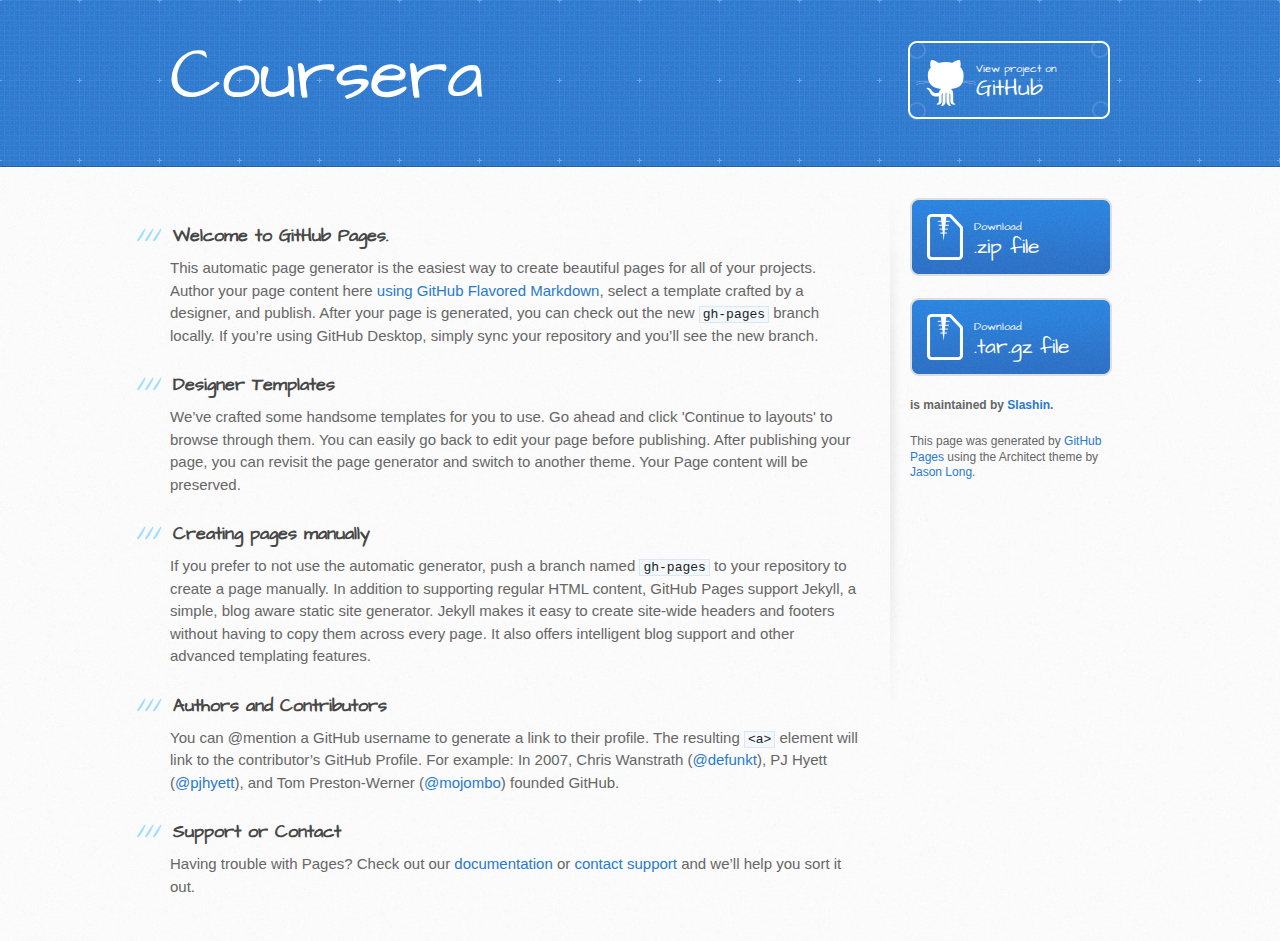
<file: index.html>
<!DOCTYPE html>
<html>
  <head>
    <meta charset='utf-8'>
    <meta http-equiv="X-UA-Compatible" content="chrome=1">
    <meta name="viewport" content="width=device-width, initial-scale=1, maximum-scale=1">
    <link href='https://fonts.googleapis.com/css?family=Architects+Daughter' rel='stylesheet' type='text/css'>
    <link rel="stylesheet" type="text/css" href="stylesheets/stylesheet.css" media="screen">
    <link rel="stylesheet" type="text/css" href="stylesheets/github-light.css" media="screen">
    <link rel="stylesheet" type="text/css" href="stylesheets/print.css" media="print">

    <!--[if lt IE 9]>
    <script src="//html5shiv.googlecode.com/svn/trunk/html5.js"></script>
    <![endif]-->

    <title>Coursera by Slashin</title>
  </head>

  <body>
    <header>
      <div class="inner">
        <h1>Coursera</h1>
        <h2></h2>
        <a href="https://github.com/Slashin/Coursera" class="button"><small>View project on</small> GitHub</a>
      </div>
    </header>

    <div id="content-wrapper">
      <div class="inner clearfix">
        <section id="main-content">
          <h3>
<a id="welcome-to-github-pages" class="anchor" href="#welcome-to-github-pages" aria-hidden="true"><span aria-hidden="true" class="octicon octicon-link"></span></a>Welcome to GitHub Pages.</h3>

<p>This automatic page generator is the easiest way to create beautiful pages for all of your projects. Author your page content here <a href="https://guides.github.com/features/mastering-markdown/">using GitHub Flavored Markdown</a>, select a template crafted by a designer, and publish. After your page is generated, you can check out the new <code>gh-pages</code> branch locally. If you’re using GitHub Desktop, simply sync your repository and you’ll see the new branch.</p>

<h3>
<a id="designer-templates" class="anchor" href="#designer-templates" aria-hidden="true"><span aria-hidden="true" class="octicon octicon-link"></span></a>Designer Templates</h3>

<p>We’ve crafted some handsome templates for you to use. Go ahead and click 'Continue to layouts' to browse through them. You can easily go back to edit your page before publishing. After publishing your page, you can revisit the page generator and switch to another theme. Your Page content will be preserved.</p>

<h3>
<a id="creating-pages-manually" class="anchor" href="#creating-pages-manually" aria-hidden="true"><span aria-hidden="true" class="octicon octicon-link"></span></a>Creating pages manually</h3>

<p>If you prefer to not use the automatic generator, push a branch named <code>gh-pages</code> to your repository to create a page manually. In addition to supporting regular HTML content, GitHub Pages support Jekyll, a simple, blog aware static site generator. Jekyll makes it easy to create site-wide headers and footers without having to copy them across every page. It also offers intelligent blog support and other advanced templating features.</p>

<h3>
<a id="authors-and-contributors" class="anchor" href="#authors-and-contributors" aria-hidden="true"><span aria-hidden="true" class="octicon octicon-link"></span></a>Authors and Contributors</h3>

<p>You can @mention a GitHub username to generate a link to their profile. The resulting <code>&lt;a&gt;</code> element will link to the contributor’s GitHub Profile. For example: In 2007, Chris Wanstrath (<a href="https://github.com/defunkt" class="user-mention">@defunkt</a>), PJ Hyett (<a href="https://github.com/pjhyett" class="user-mention">@pjhyett</a>), and Tom Preston-Werner (<a href="https://github.com/mojombo" class="user-mention">@mojombo</a>) founded GitHub.</p>

<h3>
<a id="support-or-contact" class="anchor" href="#support-or-contact" aria-hidden="true"><span aria-hidden="true" class="octicon octicon-link"></span></a>Support or Contact</h3>

<p>Having trouble with Pages? Check out our <a href="https://help.github.com/pages">documentation</a> or <a href="https://github.com/contact">contact support</a> and we’ll help you sort it out.</p>
        </section>

        <aside id="sidebar">
          <a href="https://github.com/Slashin/Coursera/zipball/master" class="button">
            <small>Download</small>
            .zip file
          </a>
          <a href="https://github.com/Slashin/Coursera/tarball/master" class="button">
            <small>Download</small>
            .tar.gz file
          </a>

          <p class="repo-owner"><a href="https://github.com/Slashin/Coursera"></a> is maintained by <a href="https://github.com/Slashin">Slashin</a>.</p>

          <p>This page was generated by <a href="https://pages.github.com">GitHub Pages</a> using the Architect theme by <a href="https://twitter.com/jasonlong">Jason Long</a>.</p>
        </aside>
      </div>
    </div>

  
  </body>
</html>
</file>
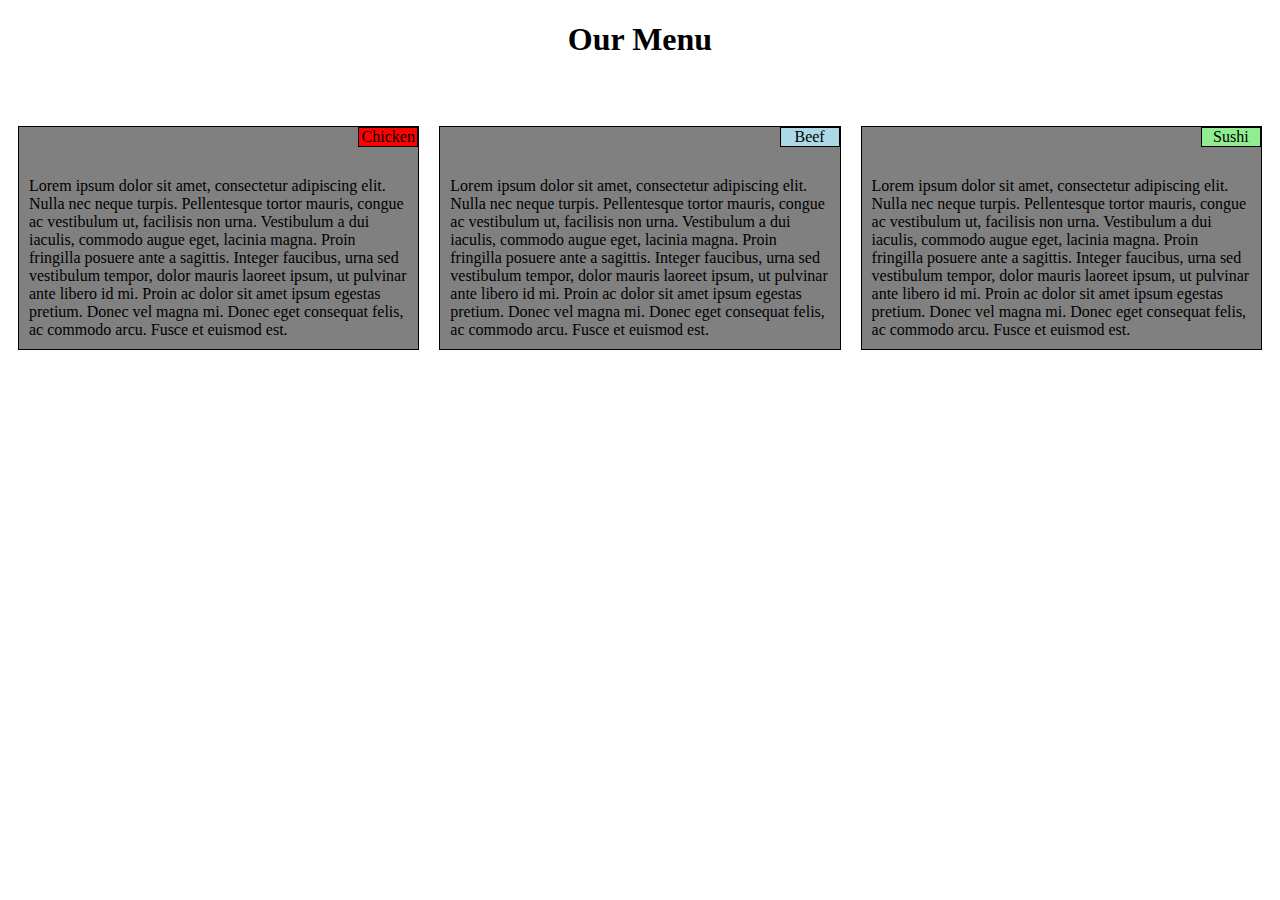
<file: module2/index.html>
<!DOCTYPE html>
<html>
<head>
	<title> Resteraunt Website </title>
	<meta charset="utf-8">
	<link rel="stylesheet" href="style.css">
</head>
<body>

<h1> Our Menu </h1>
<br><br>

<div id="outerbox1">
	
	<div id="box1">
	
	<section id="title1"> Chicken </section>
	
	Lorem ipsum dolor sit amet, consectetur adipiscing elit. Nulla nec neque turpis. Pellentesque tortor mauris, congue ac vestibulum ut, facilisis non urna. Vestibulum a dui iaculis, commodo augue eget, lacinia magna. Proin fringilla posuere ante a sagittis. Integer faucibus, urna sed vestibulum tempor, dolor mauris laoreet ipsum, ut pulvinar ante libero id mi. Proin ac dolor sit amet ipsum egestas pretium. Donec vel magna mi. Donec eget consequat felis, ac commodo arcu. Fusce et euismod est.

	</div>

</div>


<div id="outerbox2">
 
<div id="box2">
	
	<section id="title2"> Beef </section>
	
	Lorem ipsum dolor sit amet, consectetur adipiscing elit. Nulla nec neque turpis. Pellentesque tortor mauris, congue ac vestibulum ut, facilisis non urna. Vestibulum a dui iaculis, commodo augue eget, lacinia magna. Proin fringilla posuere ante a sagittis. Integer faucibus, urna sed vestibulum tempor, dolor mauris laoreet ipsum, ut pulvinar ante libero id mi. Proin ac dolor sit amet ipsum egestas pretium. Donec vel magna mi. Donec eget consequat felis, ac commodo arcu. Fusce et euismod est.

	</div>

</div>

<div id="outerbox3">

	<div id="box3">
	
	<section id="title3"> Sushi </section>

	Lorem ipsum dolor sit amet, consectetur adipiscing elit. Nulla nec neque turpis. Pellentesque tortor mauris, congue ac vestibulum ut, facilisis non urna. Vestibulum a dui iaculis, commodo augue eget, lacinia magna. Proin fringilla posuere ante a sagittis. Integer faucibus, urna sed vestibulum tempor, dolor mauris laoreet ipsum, ut pulvinar ante libero id mi. Proin ac dolor sit amet ipsum egestas pretium. Donec vel magna mi. Donec eget consequat felis, ac commodo arcu. Fusce et euismod est.

	</div>

</div>

</body>

</html>
</file>
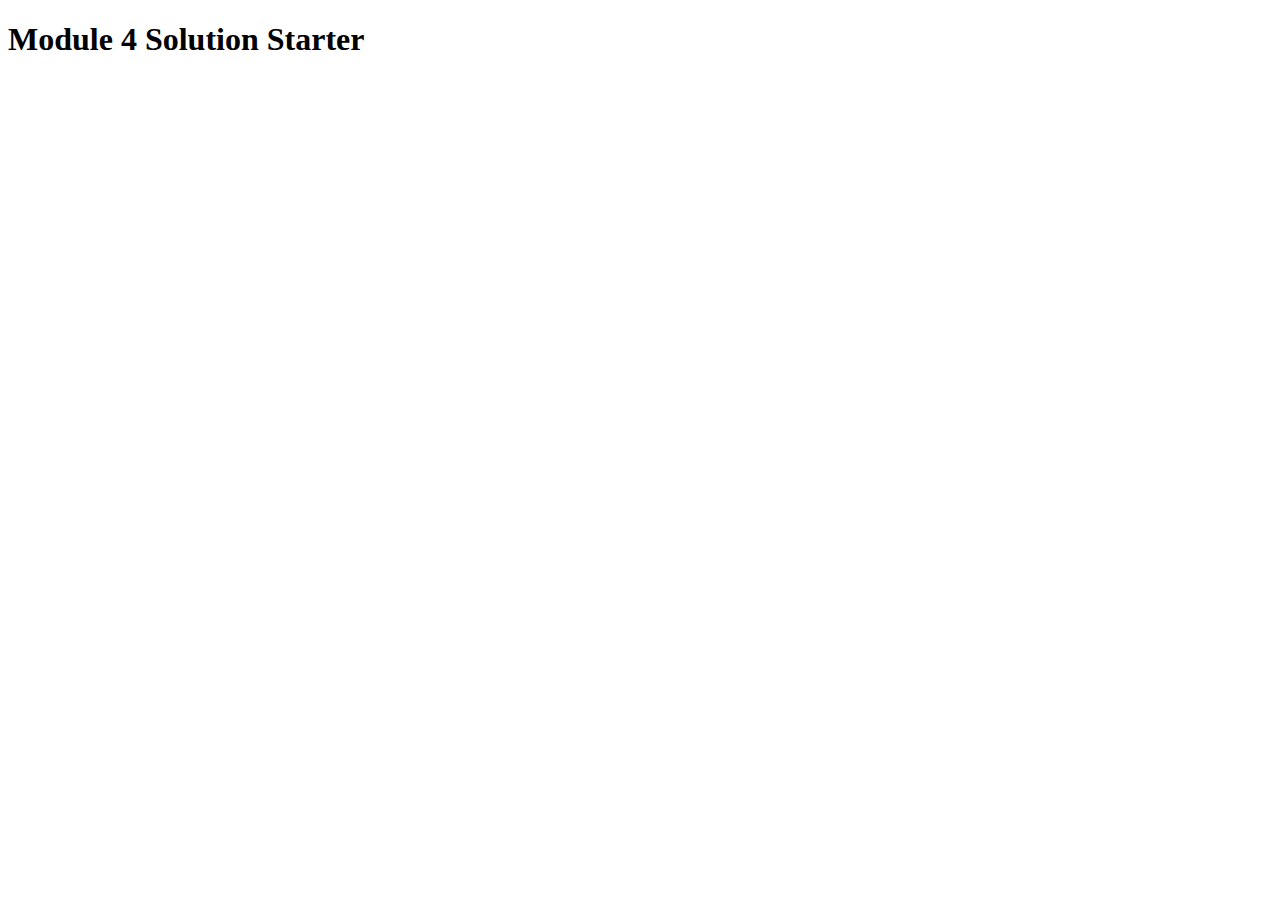
<file: module4/index.html>
<!DOCTYPE html>
<html>
<head>
  <meta charset="utf-8">
  <title>Module 4 Solution Starter</title>
  <script src="SpeakHello.js"></script>
  <script src="SpeakGoodBye.js"></script>
  <script src="script.js"></script>
</head>
<body>
  <h1>Module 4 Solution Starter</h1>
</body>
</html>
</file>
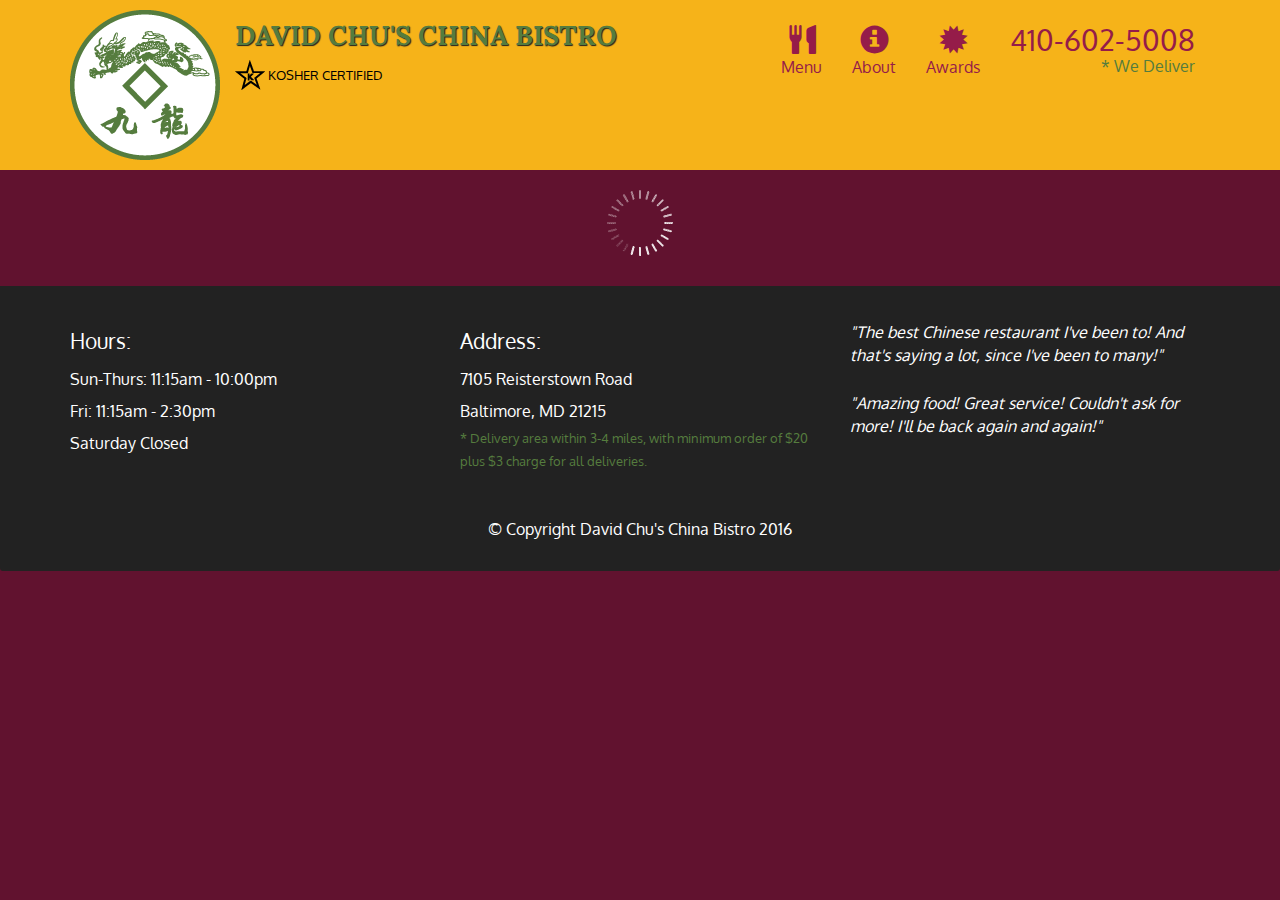
<file: module5/index.html>
<!doctype html>
<html lang="en">
  <head>
    <meta charset="utf-8">
    <meta http-equiv="X-UA-Compatible" content="IE=edge">
    <meta name="viewport" content="width=device-width, initial-scale=1">
    <title>David Chu's China Bistro</title>
    <link rel="stylesheet" href="css/bootstrap.min.css">
    <link rel="stylesheet" href="css/styles.css">
    <link href='https://fonts.googleapis.com/css?family=Oxygen:400,300,700' rel='stylesheet' type='text/css'>
    <link href='https://fonts.googleapis.com/css?family=Lora' rel='stylesheet' type='text/css'>
  </head>
<body>
  <header>
    <nav id="header-nav" class="navbar navbar-default">
      <div class="container">
        <div class="navbar-header">
          <a href="index.html" class="pull-left visible-md visible-lg">
            <div id="logo-img" alt="Logo image"></div>
          </a>

          <div class="navbar-brand">
            <a href="index.html"><h1>David Chu's China Bistro</h1></a>
            <p>
              <img src="images/star-k-logo.png" alt="Kosher certification">
              <span>Kosher Certified</span>
            </p>
          </div>

          <button id="navbarToggle" type="button" class="navbar-toggle collapsed" data-toggle="collapse" data-target="#collapsable-nav" aria-expanded="false">
            <span class="sr-only">Toggle navigation</span>
            <span class="icon-bar"></span>
            <span class="icon-bar"></span>
            <span class="icon-bar"></span>
          </button>
        </div>
        
        <div id="collapsable-nav" class="collapse navbar-collapse">
           <ul id="nav-list" class="nav navbar-nav navbar-right">
            <li id="navHomeButton" class="visible-xs active">
              <a href="index.html">
                <span class="glyphicon glyphicon-home"></span> Home</a>
            </li>
            <li id="navMenuButton">
              <a href="#" onclick="$dc.loadMenuCategories();">
                <span class="glyphicon glyphicon-cutlery"></span><br class="hidden-xs"> Menu</a>
            </li>
            <li>
              <a href="#">
                <span class="glyphicon glyphicon-info-sign"></span><br class="hidden-xs"> About</a>
            </li>
            <li>
              <a href="#">
                <span class="glyphicon glyphicon-certificate"></span><br class="hidden-xs"> Awards</a>
            </li>
            <li id="phone" class="hidden-xs">
              <a href="tel:410-602-5008">
                <span>410-602-5008</span></a><div>* We Deliver</div>
            </li>
          </ul><!-- #nav-list -->
        </div><!-- .collapse .navbar-collapse -->
      </div><!-- .container -->
    </nav><!-- #header-nav -->
  </header>

  <div id="call-btn" class="visible-xs">
    <a class="btn" href="tel:410-602-5008">
    <span class="glyphicon glyphicon-earphone"></span>
    410-602-5008
    </a>
  </div>
  <div id="xs-deliver" class="text-center visible-xs">* We Deliver</div>

  <div id="main-content" class="container"></div>

  <footer class="panel-footer">
    <div class="container">
      <div class="row">
        <section id="hours" class="col-sm-4">
          <span>Hours:</span><br>
          Sun-Thurs: 11:15am - 10:00pm<br>
          Fri: 11:15am - 2:30pm<br>
          Saturday Closed
          <hr class="visible-xs">
        </section>
        <section id="address" class="col-sm-4">
          <span>Address:</span><br>
          7105 Reisterstown Road<br>
          Baltimore, MD 21215
          <p>* Delivery area within 3-4 miles, with minimum order of $20 plus $3 charge for all deliveries.</p>
          <hr class="visible-xs">
        </section>
        <section id="testimonials" class="col-sm-4">
          <p>"The best Chinese restaurant I've been to! And that's saying a lot, since I've been to many!"</p>
          <p>"Amazing food! Great service! Couldn't ask for more! I'll be back again and again!"</p>
        </section>
      </div>
      <div class="text-center">&copy; Copyright David Chu's China Bistro 2016</div>
    </div>
  </footer>

  <!-- jQuery (Bootstrap JS plugins depend on it) -->
  <script src="js/jquery-2.1.4.min.js"></script>
  <script src="js/bootstrap.min.js"></script>
  <script src="js/ajax-utils.js"></script>
  <script src="js/script.js"></script>
</body>
</html>
</file>
<file: stylesheets/github-light.css>
/*
The MIT License (MIT)

Copyright (c) 2016 GitHub, Inc.

Permission is hereby granted, free of charge, to any person obtaining a copy
of this software and associated documentation files (the "Software"), to deal
in the Software without restriction, including without limitation the rights
to use, copy, modify, merge, publish, distribute, sublicense, and/or sell
copies of the Software, and to permit persons to whom the Software is
furnished to do so, subject to the following conditions:

The above copyright notice and this permission notice shall be included in all
copies or substantial portions of the Software.

THE SOFTWARE IS PROVIDED "AS IS", WITHOUT WARRANTY OF ANY KIND, EXPRESS OR
IMPLIED, INCLUDING BUT NOT LIMITED TO THE WARRANTIES OF MERCHANTABILITY,
FITNESS FOR A PARTICULAR PURPOSE AND NONINFRINGEMENT. IN NO EVENT SHALL THE
AUTHORS OR COPYRIGHT HOLDERS BE LIABLE FOR ANY CLAIM, DAMAGES OR OTHER
LIABILITY, WHETHER IN AN ACTION OF CONTRACT, TORT OR OTHERWISE, ARISING FROM,
OUT OF OR IN CONNECTION WITH THE SOFTWARE OR THE USE OR OTHER DEALINGS IN THE
SOFTWARE.

*/

.pl-c /* comment */ {
  color: #969896;
}

.pl-c1 /* constant, variable.other.constant, support, meta.property-name, support.constant, support.variable, meta.module-reference, markup.raw, meta.diff.header */,
.pl-s .pl-v /* string variable */ {
  color: #0086b3;
}

.pl-e /* entity */,
.pl-en /* entity.name */ {
  color: #795da3;
}

.pl-smi /* variable.parameter.function, storage.modifier.package, storage.modifier.import, storage.type.java, variable.other */,
.pl-s .pl-s1 /* string source */ {
  color: #333;
}

.pl-ent /* entity.name.tag */ {
  color: #63a35c;
}

.pl-k /* keyword, storage, storage.type */ {
  color: #a71d5d;
}

.pl-s /* string */,
.pl-pds /* punctuation.definition.string, string.regexp.character-class */,
.pl-s .pl-pse .pl-s1 /* string punctuation.section.embedded source */,
.pl-sr /* string.regexp */,
.pl-sr .pl-cce /* string.regexp constant.character.escape */,
.pl-sr .pl-sre /* string.regexp source.ruby.embedded */,
.pl-sr .pl-sra /* string.regexp string.regexp.arbitrary-repitition */ {
  color: #183691;
}

.pl-v /* variable */ {
  color: #ed6a43;
}

.pl-id /* invalid.deprecated */ {
  color: #b52a1d;
}

.pl-ii /* invalid.illegal */ {
  color: #f8f8f8;
  background-color: #b52a1d;
}

.pl-sr .pl-cce /* string.regexp constant.character.escape */ {
  font-weight: bold;
  color: #63a35c;
}

.pl-ml /* markup.list */ {
  color: #693a17;
}

.pl-mh /* markup.heading */,
.pl-mh .pl-en /* markup.heading entity.name */,
.pl-ms /* meta.separator */ {
  font-weight: bold;
  color: #1d3e81;
}

.pl-mq /* markup.quote */ {
  color: #008080;
}

.pl-mi /* markup.italic */ {
  font-style: italic;
  color: #333;
}

.pl-mb /* markup.bold */ {
  font-weight: bold;
  color: #333;
}

.pl-md /* markup.deleted, meta.diff.header.from-file */ {
  color: #bd2c00;
  background-color: #ffecec;
}

.pl-mi1 /* markup.inserted, meta.diff.header.to-file */ {
  color: #55a532;
  background-color: #eaffea;
}

.pl-mdr /* meta.diff.range */ {
  font-weight: bold;
  color: #795da3;
}

.pl-mo /* meta.output */ {
  color: #1d3e81;
}
</file>
<file: stylesheets/print.css>
html, body, div, span, applet, object, iframe,
h1, h2, h3, h4, h5, h6, p, blockquote, pre,
a, abbr, acronym, address, big, cite, code,
del, dfn, em, img, ins, kbd, q, s, samp,
small, strike, strong, sub, sup, tt, var,
b, u, i, center,
dl, dt, dd, ol, ul, li,
fieldset, form, label, legend,
table, caption, tbody, tfoot, thead, tr, th, td,
article, aside, canvas, details, embed,
figure, figcaption, footer, header, hgroup,
menu, nav, output, ruby, section, summary,
time, mark, audio, video {
  padding: 0;
  margin: 0;
  font: inherit;
  font-size: 100%;
  vertical-align: baseline;
  border: 0;
}
/* HTML5 display-role reset for older browsers */
article, aside, details, figcaption, figure,
footer, header, hgroup, menu, nav, section {
  display: block;
}
body {
  line-height: 1;
}
ol, ul {
  list-style: none;
}
blockquote, q {
  quotes: none;
}
blockquote:before, blockquote:after,
q:before, q:after {
  content: '';
  content: none;
}
table {
  border-spacing: 0;
  border-collapse: collapse;
}
body {
  font-family: 'Helvetica Neue', Helvetica, Arial, serif;
  font-size: 13px;
  line-height: 1.5;
  color: #000;
}

a {
  font-weight: bold;
  color: #d5000d;
}

header {
  padding-top: 35px;
  padding-bottom: 10px;
}

header h1 {
  font-size: 48px;
  font-weight: bold;
  line-height: 1.2;
  color: #303030;
  letter-spacing: -1px;
}

header h2 {
  font-size: 24px;
  font-weight: normal;
  line-height: 1.3;
  color: #aaa;
  letter-spacing: -1px;
}
#downloads {
  display: none;
}
#main_content {
  padding-top: 20px;
}

code, pre {
  margin-bottom: 30px;
  font-family: Monaco, "Bitstream Vera Sans Mono", "Lucida Console", Terminal;
  font-size: 12px;
  color: #222;
}

code {
  padding: 0 3px;
}

pre {
  padding: 20px;
  overflow: auto;
  border: solid 1px #ddd;
}
pre code {
  padding: 0;
}

ul, ol, dl {
  margin-bottom: 20px;
}


/* COMMON STYLES */

table {
  width: 100%;
  border: 1px solid #ebebeb;
}

th {
  font-weight: 500;
}

td {
  font-weight: 300;
  text-align: center;
  border: 1px solid #ebebeb;
}

form {
  padding: 20px;
  background: #f2f2f2;

}


/* GENERAL ELEMENT TYPE STYLES */

h1 {
  font-size: 2.8em;
}

h2 {
  margin-bottom: 8px;
  font-size: 22px;
  font-weight: bold;
  color: #303030;
}

h3 {
  margin-bottom: 8px;
  font-size: 18px;
  font-weight: bold;
  color: #d5000d;
}

h4 {
  font-size: 16px;
  font-weight: bold;
  color: #303030;
}

h5 {
  font-size: 1em;
  color: #303030;
}

h6 {
  font-size: .8em;
  color: #303030;
}

p {
  margin-bottom: 20px;
  font-weight: 300;
}

a {
  text-decoration: none;
}

p a {
  font-weight: 400;
}

blockquote {
  padding: 0 0 0 30px;
  margin-bottom: 20px;
  font-size: 1.6em;
  border-left: 10px solid #e9e9e9;
}

ul li {
  padding-left: 20px;
  list-style-position: inside;
  list-style: disc;
}

ol li {
  padding-left: 3px;
  list-style-position: inside;
  list-style: decimal;
}

dl dd {
  font-style: italic;
  font-weight: 100;
}

footer {
  padding-top: 20px;
  padding-bottom: 30px;
  margin-top: 40px;
  font-size: 13px;
  color: #aaa;
}

footer a {
  color: #666;
}

/* MISC */
.clearfix:after {
  display: block;
  height: 0;
  clear: both;
  visibility: hidden;
  content: '.';
}

.clearfix {display: inline-block;}
* html .clearfix {height: 1%;}
.clearfix {display: block;}
</file>
<file: module2/style.css>
div div {
	margin: 10px;
	border: 1px solid black;
	padding: 50px 10px 10px 10px;
	background-color: gray;
	position:relative;
}


#title1{
	position: absolute;
	right:0px;
	top:0px;
	background-color: red;
	width: 60px;
	text-align: center;
	border: 1px solid black;
}

#title2{
	position: absolute;
	right:0px;
	top:0px;
	background-color: lightblue;
	width: 60px;
	text-align: center;
	border: 1px solid black;
}

#title3{
	position: absolute;
	right:0px;
	top:0px;
	background-color: lightgreen;
	width: 60px;
	text-align: center;
	border: 1px solid black;
}

h1 {
	text-align: center;
}

* {
	box-sizing: border-box;
}

@media (min-width: 992px) {
	#outerbox1, #outerbox2, #outerbox3{
		width:33.33%;
		float: left;
	}
}

@media (min-width: 768px) and (max-width: 991px) {
	#outerbox1, #outerbox2{
		width:50%;
		float: left;
	}
	#outerbox3 {
		width:100%;
		float:left;
	}
	
}

@media (max-width: 767px) {
	#outerbox1, #outerbox2, #outerbox3{
		width:100%;
		float: left;
	}
	
}
</file>
<file: module5/css/styles.css>
body {
  font-size: 16px;
  color: #fff;
  background-color: #61122f;
  font-family: 'Oxygen', sans-serif;
}

/** HEADER **/
#header-nav {
  background-color: #f6b319;
  border-radius: 0;
  border: 0;
}

#logo-img {
  background: url('../images/restaurant-logo_large.png') no-repeat;
  width: 150px;
  height: 150px;
  margin: 10px 15px 10px 0;
}

.navbar-brand {
  padding-top: 25px;
}
.navbar-brand h1 { /* Restaurant name */
  font-family: 'Lora', serif;
  color: #557c3e;
  font-size: 1.5em;
  text-transform: uppercase;
  font-weight: bold;
  text-shadow: 1px 1px 1px #222;
  margin-top: 0;
  margin-bottom: 0;
  line-height: .75;
}
.navbar-brand a:hover, .navbar-brand a:focus {
  text-decoration: none;
}
.navbar-brand p { /* Kosher cert */
  color: #000;
  text-transform: uppercase;
  font-size: .7em;
  margin-top: 15px;
}
.navbar-brand p span { /* Star-K */
  vertical-align: middle;
}

#nav-list {
  margin-top: 10px;
}
#nav-list a {
  color: #951C49;
  text-align: center;
}
#nav-list a:hover {
  background: #E7E7E7;
}
#nav-list a span {
  font-size: 1.8em;
}

#phone {
  margin-top: 5px;
}
#phone a { /* Phone number */
  text-align: right;
  padding-bottom: 0;
}
#phone div { /* We Deliver */
  color: #557c3e;
  text-align: right;
  padding-right: 15px;
}

.navbar-header button.navbar-toggle, .navbar-header .icon-bar {
  border: 1px solid #61122f;
}
.navbar-header button.navbar-toggle {
  clear: both;
  margin-top: -30px;
}
/* END HEADER */

/* FOOTER */
.panel-footer {
  margin-top: 30px;
  padding-top: 35px;
  padding-bottom: 30px;
  background-color: #222;
  border-top: 0;
}
.panel-footer div.row {
  margin-bottom: 35px;
}
#hours, #address {
  line-height: 2;
}
#hours > span, #address > span {
  font-size: 1.3em;
}
#address p {
  color: #557c3e;
  font-size: .8em;
  line-height: 1.8;
}
#testimonials {
  font-style: italic;
}
#testimonials p:nth-child(2) {
  margin-top: 25px;
}
/* END FOOTER */



/* HOME PAGE */
.container .jumbotron {
  box-shadow: 0 0 50px #3F0C1F;
  border: 2px solid #3F0C1F;
}

#menu-tile, #specials-tile, #map-tile {
  height: 250px;
  width: 100%;
  margin-bottom: 15px;
  position: relative;
  border: 2px solid #3F0C1F;
  overflow: hidden;
}
#menu-tile:hover, #specials-tile:hover, #map-tile:hover {
  box-shadow: 0 1px 5px 1px #cccccc;
}
#menu-tile {
  background: url('../images/menu-tile.jpg') no-repeat;
  background-position: center;
}
#specials-tile {
  background: url('../images/specials-tile.jpg') no-repeat;
  background-position: center;
}
#menu-tile span, #specials-tile span, #map-tile span {
  position: absolute;
  bottom: 0;
  right: 0;
  width: 100%;
  text-align: center;
  font-size: 1.6em;
  text-transform: uppercase;
  background-color: #000;
  color: #fff;
  opacity: .8;
}
/* END HOME PAGE */

/* MENU CATEGORIES PAGE */
.category-tile { 
  position: relative;
  border: 2px solid #3F0C1F;
  overflow: hidden;
  width: 200px;
  height: 200px;
  margin: 0 auto 15px;
}
.category-tile span {
  position: absolute;
  bottom: 0;
  right: 0;
  width: 100%;
  text-align: center;
  font-size: 1.2em;
  text-transform: uppercase;
  background-color: #000;
  color: #fff;
  opacity: .8;
}
.category-tile:hover {
  box-shadow: 0 1px 5px 1px #cccccc;
}

#menu-categories-title + div {
  margin-bottom: 50px;
}
/* END MENU CATEGORIES PAGE */

/* SINGLE CATEGORY PAGE */
.menu-item-tile {
  margin-bottom: 25px;
}
.menu-item-tile hr {
  width: 80%;
}
.menu-item-tile .menu-item-price {
  font-size: 1.1em;
  text-align: right;
  margin-top: -15px;
  margin-right: -15px;
}
.menu-item-tile .menu-item-price span {
  font-size: .6em;
}
.menu-item-photo {
  position: relative;
  border: 2px solid #3F0C1F; 
  overflow: hidden;
  padding: 0;
  margin-right: -15px;
  margin-left: auto;
  margin-bottom: 20px;
  max-width: 250px;
}
.menu-item-photo div {
  position: absolute;
  bottom: 0;
  right: 0;
  width: 80px;
  background-color: #557c3e;
  text-align: center;
}
.menu-item-description {
  padding-right: 30px;
}
h3.menu-item-title {
  margin: 0 0 10px;
}
.menu-item-details {
  font-size: .9em;
  font-style: italic;
}
/* END SINGLE CATEGORY PAGE */


/********** Large devices only **********/
@media (min-width: 1200px) {
  .container .jumbotron {
    background: url('../images/jumbotron_1200.jpg') no-repeat;
    height: 675px;
  }
}

/********** Medium devices only **********/
@media (min-width: 992px) and (max-width: 1199px) {
  /* Header */
  #logo-img {
    background: url('../images/restaurant-logo_medium.png') no-repeat;
    width: 100px;
    height: 100px;
    margin: 5px 5px 5px 0;
  }
  /* End Header */

  /* Home Page */
  .container .jumbotron {
    background: url('../images/jumbotron_992.jpg') no-repeat;
    height: 558px;
  }
  /* End Home Page */
}

/********** Small devices only **********/
@media (min-width: 768px) and (max-width: 991px) {
  /* Home Page */
  .container .jumbotron {
    background: url('../images/jumbotron_768.jpg') no-repeat;
    height: 432px;
  }
  /* End Home Page */
}

/********** Extra small devices only **********/
@media (max-width: 767px) {
  /* Header */
  .navbar-brand {
    padding-top: 10px;
    height: 80px;
  }
  .navbar-brand h1 { /* Restaurant name */
    padding-top: 10px;
    font-size: 5vw; /* 1vw = 1% of viewport width */
  }
  .navbar-brand p { /* Kosher cert */
    font-size: .6em;
    margin-top: 12px;
  }
  .navbar-brand p img { /* Star-K */
    height: 20px;
  }

  #collapsable-nav a { /* Collapsed nav menu text */
    font-size: 1.2em;
  }
  #collapsable-nav a span { /* Collapsed nav menu glyph */
    font-size: 1em;
    margin-right: 5px;
  }

  #call-btn > a {
    font-size: 1.5em;
    display: block;
    margin: 0 20px;
    padding: 10px;
    border: 2px solid #fff;
    background-color: #f6b319;
    color: #951c49;
  }
  #xs-deliver {
    margin-top: 5px;
    font-size: .7em;
    letter-spacing: .1em;
    text-transform: uppercase;
  }
  /* End Header */

  /* Footer */
  .panel-footer section {
    margin-bottom: 30px;
    text-align: center;
  }
  .panel-footer section:nth-child(3) {
    margin-bottom: 0; /* margin already exists on the whole row */
  }
  .panel-footer section hr {
    width: 50%;
  }
  /* End Footer */

  /* Home Page */
  .container .jumbotron {
    margin-top: 30px;
    padding: 0;
  }
  #menu-tile, #specials-tile {
    width: 360px;
    margin: 0 auto 15px;
  }

  .menu-item-photo {
    margin-right: auto;
  }
  .menu-item-tile .menu-item-price {
    text-align: center;
  }
  .menu-item-description {
    text-align: center;;
  }
}


/********** Super extra small devices Only :-) (e.g., iPhone 4) **********/
@media (max-width: 479px) {
  /* Header */
  .navbar-brand h1 { /* Restaurant name */
    padding-top: 5px;
    font-size: 6vw;
  }
  /* End Header */
  
  /* Home page */
  #menu-tile, #specials-tile {
    width: 280px;
    margin: 0 auto 15px;
  }

  .col-xxs-12 {
    position: relative;
    min-height: 1px;
    padding-right: 15px;
    padding-left: 15px;
    float: left;
    width: 100%;
  }
}
</file>
<file: stylesheets/stylesheet.css>
/*! normalize.css v3.0.2 | MIT License | git.io/normalize */

/**
 * 1. Set default font family to sans-serif.
 * 2. Prevent iOS text size adjust after orientation change, without disabling
 *    user zoom.
 */

html {
  font-family: sans-serif; /* 1 */
  -webkit-text-size-adjust: 100%; /* 2 */
  -ms-text-size-adjust: 100%; /* 2 */
}

/**
 * Remove default margin.
 */

body {
  margin: 0;
}

/* HTML5 display definitions
   ========================================================================== */

/**
 * Correct `block` display not defined for any HTML5 element in IE 8/9.
 * Correct `block` display not defined for `details` or `summary` in IE 10/11
 * and Firefox.
 * Correct `block` display not defined for `main` in IE 11.
 */

article,
aside,
details,
figcaption,
figure,
footer,
header,
hgroup,
main,
menu,
nav,
section,
summary {
  display: block;
}

/**
 * 1. Correct `inline-block` display not defined in IE 8/9.
 * 2. Normalize vertical alignment of `progress` in Chrome, Firefox, and Opera.
 */

audio,
canvas,
progress,
video {
  display: inline-block; /* 1 */
  vertical-align: baseline; /* 2 */
}

/**
 * Prevent modern browsers from displaying `audio` without controls.
 * Remove excess height in iOS 5 devices.
 */

audio:not([controls]) {
  display: none;
  height: 0;
}

/**
 * Address `[hidden]` styling not present in IE 8/9/10.
 * Hide the `template` element in IE 8/9/11, Safari, and Firefox < 22.
 */

[hidden],
template {
  display: none;
}

/* Links
   ========================================================================== */

/**
 * Remove the gray background color from active links in IE 10.
 */

a {
  background-color: transparent;
}

/**
 * Improve readability when focused and also mouse hovered in all browsers.
 */

a:active,
a:hover {
  outline: 0;
}

/* Text-level semantics
   ========================================================================== */

/**
 * Address styling not present in IE 8/9/10/11, Safari, and Chrome.
 */

abbr[title] {
  border-bottom: 1px dotted;
}

/**
 * Address style set to `bolder` in Firefox 4+, Safari, and Chrome.
 */

b,
strong {
  font-weight: bold;
}

/**
 * Address styling not present in Safari and Chrome.
 */

dfn {
  font-style: italic;
}

/**
 * Address variable `h1` font-size and margin within `section` and `article`
 * contexts in Firefox 4+, Safari, and Chrome.
 */

h1 {
  margin: 0.67em 0;
  font-size: 2em;
}

/**
 * Address styling not present in IE 8/9.
 */

mark {
  color: #000;
  background: #ff0;
}

/**
 * Address inconsistent and variable font size in all browsers.
 */

small {
  font-size: 80%;
}

/**
 * Prevent `sub` and `sup` affecting `line-height` in all browsers.
 */

sub,
sup {
  position: relative;
  font-size: 75%;
  line-height: 0;
  vertical-align: baseline;
}

sup {
  top: -0.5em;
}

sub {
  bottom: -0.25em;
}

/* Embedded content
   ========================================================================== */

/**
 * Remove border when inside `a` element in IE 8/9/10.
 */

img {
  border: 0;
}

/**
 * Correct overflow not hidden in IE 9/10/11.
 */

svg:not(:root) {
  overflow: hidden;
}

/* Grouping content
   ========================================================================== */

/**
 * Address margin not present in IE 8/9 and Safari.
 */

figure {
  margin: 1em 40px;
}

/**
 * Address differences between Firefox and other browsers.
 */

hr {
  height: 0;
  -moz-box-sizing: content-box;
  box-sizing: content-box;
}

/**
 * Contain overflow in all browsers.
 */

pre {
  overflow: auto;
}

/**
 * Address odd `em`-unit font size rendering in all browsers.
 */

code,
kbd,
pre,
samp {
  font-family: monospace, monospace;
  font-size: 1em;
}

/* Forms
   ========================================================================== */

/**
 * Known limitation: by default, Chrome and Safari on OS X allow very limited
 * styling of `select`, unless a `border` property is set.
 */

/**
 * 1. Correct color not being inherited.
 *    Known issue: affects color of disabled elements.
 * 2. Correct font properties not being inherited.
 * 3. Address margins set differently in Firefox 4+, Safari, and Chrome.
 */

button,
input,
optgroup,
select,
textarea {
  margin: 0; /* 3 */
  font: inherit; /* 2 */
  color: inherit; /* 1 */
}

/**
 * Address `overflow` set to `hidden` in IE 8/9/10/11.
 */

button {
  overflow: visible;
}

/**
 * Address inconsistent `text-transform` inheritance for `button` and `select`.
 * All other form control elements do not inherit `text-transform` values.
 * Correct `button` style inheritance in Firefox, IE 8/9/10/11, and Opera.
 * Correct `select` style inheritance in Firefox.
 */

button,
select {
  text-transform: none;
}

/**
 * 1. Avoid the WebKit bug in Android 4.0.* where (2) destroys native `audio`
 *    and `video` controls.
 * 2. Correct inability to style clickable `input` types in iOS.
 * 3. Improve usability and consistency of cursor style between image-type
 *    `input` and others.
 */

button,
html input[type="button"], /* 1 */
input[type="reset"],
input[type="submit"] {
  -webkit-appearance: button; /* 2 */
  cursor: pointer; /* 3 */
}

/**
 * Re-set default cursor for disabled elements.
 */

button[disabled],
html input[disabled] {
  cursor: default;
}

/**
 * Remove inner padding and border in Firefox 4+.
 */

button::-moz-focus-inner,
input::-moz-focus-inner {
  padding: 0;
  border: 0;
}

/**
 * Address Firefox 4+ setting `line-height` on `input` using `!important` in
 * the UA stylesheet.
 */

input {
  line-height: normal;
}

/**
 * It's recommended that you don't attempt to style these elements.
 * Firefox's implementation doesn't respect box-sizing, padding, or width.
 *
 * 1. Address box sizing set to `content-box` in IE 8/9/10.
 * 2. Remove excess padding in IE 8/9/10.
 */

input[type="checkbox"],
input[type="radio"] {
  box-sizing: border-box; /* 1 */
  padding: 0; /* 2 */
}

/**
 * Fix the cursor style for Chrome's increment/decrement buttons. For certain
 * `font-size` values of the `input`, it causes the cursor style of the
 * decrement button to change from `default` to `text`.
 */

input[type="number"]::-webkit-inner-spin-button,
input[type="number"]::-webkit-outer-spin-button {
  height: auto;
}

/**
 * 1. Address `appearance` set to `searchfield` in Safari and Chrome.
 * 2. Address `box-sizing` set to `border-box` in Safari and Chrome
 *    (include `-moz` to future-proof).
 */

input[type="search"] {
  -webkit-box-sizing: content-box; /* 2 */
  -moz-box-sizing: content-box;
  box-sizing: content-box;
  -webkit-appearance: textfield; /* 1 */
}

/**
 * Remove inner padding and search cancel button in Safari and Chrome on OS X.
 * Safari (but not Chrome) clips the cancel button when the search input has
 * padding (and `textfield` appearance).
 */

input[type="search"]::-webkit-search-cancel-button,
input[type="search"]::-webkit-search-decoration {
  -webkit-appearance: none;
}

/**
 * Define consistent border, margin, and padding.
 */

fieldset {
  padding: 0.35em 0.625em 0.75em;
  margin: 0 2px;
  border: 1px solid #c0c0c0;
}

/**
 * 1. Correct `color` not being inherited in IE 8/9/10/11.
 * 2. Remove padding so people aren't caught out if they zero out fieldsets.
 */

legend {
  padding: 0; /* 2 */
  border: 0; /* 1 */
}

/**
 * Remove default vertical scrollbar in IE 8/9/10/11.
 */

textarea {
  overflow: auto;
}

/**
 * Don't inherit the `font-weight` (applied by a rule above).
 * NOTE: the default cannot safely be changed in Chrome and Safari on OS X.
 */

optgroup {
  font-weight: bold;
}

/* Tables
   ========================================================================== */

/**
 * Remove most spacing between table cells.
 */

table {
  border-spacing: 0;
  border-collapse: collapse;
}

td,
th {
  padding: 0;
}

/* LAYOUT STYLES */
body {
  font-family: 'Helvetica Neue', Helvetica, Arial, serif;
  font-size: 15px;
  font-weight: 400;
  line-height: 1.5;
  color: #666;
  background: #fafafa url(../images/body-bg.jpg) 0 0 repeat;
}

p {
  margin-top: 0;
}

a {
  color: #2879d0;
}
a:hover {
  color: #2268b2;
}

header {
  padding-top: 40px;
  padding-bottom: 40px;
  font-family: 'Architects Daughter', 'Helvetica Neue', Helvetica, Arial, serif;
  background: #2e7bcf url(../images/header-bg.jpg) 0 0 repeat-x;
  border-bottom: solid 1px #275da1;
}

header h1 {
  width: 540px;
  margin-top: 0;
  margin-bottom: 0.2em;
  font-size: 72px;
  font-weight: normal;
  line-height: 1;
  color: #fff;
  letter-spacing: -1px;
}

header h2 {
  width: 540px;
  margin-top: 0;
  margin-bottom: 0;
  font-size: 26px;
  font-weight: normal;
  line-height: 1.3;
  color: #9ddcff;
  letter-spacing: 0;
}

.inner {
  position: relative;
  width: 940px;
  margin: 0 auto;
}

#content-wrapper {
  padding-top: 30px;
  border-top: solid 1px #fff;
}

#main-content {
  float: left;
  width: 690px;
}

#main-content img {
  max-width: 100%;
}

aside#sidebar {
  float: right;
  width: 200px;
  min-height: 504px;
  padding-left: 20px;
  font-size: 12px;
  line-height: 1.3;
  background: transparent url(../images/sidebar-bg.jpg) 0 0 no-repeat;
}

aside#sidebar p.repo-owner,
aside#sidebar p.repo-owner a {
  font-weight: bold;
}

#downloads {
  margin-bottom: 40px;
}

a.button {
  width: 134px;
  height: 58px;
  padding-top: 22px;
  padding-left: 68px;
  font-family: 'Architects Daughter', 'Helvetica Neue', Helvetica, Arial, serif;
  font-size: 23px;
  line-height: 1.2;
  color: #fff;
}
a.button small {
  display: block;
  font-size: 11px;
}
header a.button {
  position: absolute;
  top: 0;
  right: 0;
  background: transparent url(../images/github-button.png) 0 0 no-repeat;
}
aside a.button {
  display: block;
  width: 138px;
  padding-left: 64px;
  margin-bottom: 20px;
  font-size: 21px;
  background: transparent url(../images/download-button.png) 0 0 no-repeat;
}

code, pre {
  margin-bottom: 30px;
  font-family: Monaco, "Bitstream Vera Sans Mono", "Lucida Console", Terminal, monospace;
  font-size: 13px;
  color: #222;
}

code {
  padding: 0 3px;
  background-color: #f2f8fc;
  border: solid 1px #dbe7f3;
}

pre {
  padding: 20px;
  overflow: auto;
  text-shadow: none;
  background: #fff;
  border: solid 1px #f2f2f2;
}
pre code {
  padding: 0;
  color: #2879d0;
  background-color: #fff;
  border: none;
}

ul, ol, dl {
  margin-bottom: 20px;
}


/* COMMON STYLES */

hr {
  height: 0;
  margin-top: 1em;
  margin-bottom: 1em;
  border: 0;
  border-top: solid 1px #ddd;
}

table {
  width: 100%;
  border: 1px solid #ebebeb;
}

th {
  font-weight: 500;
}

td {
  font-weight: 300;
  text-align: center;
  border: 1px solid #ebebeb;
}

form {
  padding: 20px;
  background: #f2f2f2;

}


/* GENERAL ELEMENT TYPE STYLES */

#main-content h1 {
  margin-top: 0;
  margin-bottom: 0;
  font-family: 'Architects Daughter', 'Helvetica Neue', Helvetica, Arial, serif;
  font-size: 2.8em;
  font-weight: normal;
  color: #474747;
  text-indent: 6px;
  letter-spacing: -1px;
}

#main-content h1:before {
  padding-right: 0.3em;
  margin-left: -0.9em;
  color: #9ddcff;
  content: "/";
}

#main-content h2 {
  margin-bottom: 8px;
  font-family: 'Architects Daughter', 'Helvetica Neue', Helvetica, Arial, serif;
  font-size: 22px;
  font-weight: bold;
  color: #474747;
  text-indent: 4px;
}
#main-content h2:before {
  padding-right: 0.3em;
  margin-left: -1.5em;
  content: "//";
  color: #9ddcff;
}

#main-content h3 {
  margin-top: 24px;
  margin-bottom: 8px;
  font-family: 'Architects Daughter', 'Helvetica Neue', Helvetica, Arial, serif;
  font-size: 18px;
  font-weight: bold;
  color: #474747;
  text-indent: 3px;
}

#main-content h3:before {
  padding-right: 0.3em;
  margin-left: -2em;
  content: "///";
  color: #9ddcff;
}

#main-content h4 {
  margin-bottom: 8px;
  font-family: 'Architects Daughter', 'Helvetica Neue', Helvetica, Arial, serif;
  font-size: 15px;
  font-weight: bold;
  color: #474747;
  text-indent: 3px;
}

h4:before {
  padding-right: 0.3em;
  margin-left: -2.8em;
  content: "////";
  color: #9ddcff;
}

#main-content h5 {
  margin-bottom: 8px;
  font-family: 'Architects Daughter', 'Helvetica Neue', Helvetica, Arial, serif;
  font-size: 14px;
  color: #474747;
  text-indent: 3px;
}
h5:before {
  padding-right: 0.3em;
  margin-left: -3.2em;
  content: "/////";
  color: #9ddcff;
}

#main-content h6 {
  margin-bottom: 8px;
  font-family: 'Architects Daughter', 'Helvetica Neue', Helvetica, Arial, serif;
  font-size: .8em;
  color: #474747;
  text-indent: 3px;
}
h6:before {
  padding-right: 0.3em;
  margin-left: -3.7em;
  content: "//////";
  color: #9ddcff;
}

p {
  margin-bottom: 20px;
}

a {
  text-decoration: none;
}

p a {
  font-weight: 400;
}

blockquote {
  padding: 0 0 0 30px;
  margin-bottom: 20px;
  font-size: 1.6em;
  border-left: 10px solid #e9e9e9;
}

ul {
  list-style-position: inside;
  list-style: disc;
  padding-left: 20px;
}

ol {
  list-style-position: inside;
  list-style: decimal;
  padding-left: 3px;
}

dl dd {
  font-style: italic;
  font-weight: 100;
}

footer {
  padding-top: 20px;
  padding-bottom: 30px;
  margin-top: 40px;
  font-size: 13px;
  color: #aaa;
  background: transparent url('../images/hr.png') 0 0 no-repeat;
}

footer a {
  color: #666;
}
footer a:hover {
  color: #444;
}

/* MISC */
.clearfix:after {
  display: block;
  height: 0;
  clear: both;
  visibility: hidden;
  content: '.';
}

.clearfix {display: inline-block;}
* html .clearfix {height: 1%;}
.clearfix {display: block;}

/* #Media Queries
================================================== */

/* Smaller than standard 960 (devices and browsers) */
@media only screen and (max-width: 959px) { }

/* Tablet Portrait size to standard 960 (devices and browsers) */
@media only screen and (min-width: 768px) and (max-width: 959px) {
  .inner {
    width: 740px;
  }
  header h1, header h2 {
    width: 340px;
  }
  header h1 {
    font-size: 60px;
  }
  header h2 {
    font-size: 30px;
  }
  #main-content {
    width: 490px;
  }
  #main-content h1:before,
  #main-content h2:before,
  #main-content h3:before,
  #main-content h4:before,
  #main-content h5:before,
  #main-content h6:before {
    padding-right: 0;
    margin-left: 0;
    content: none;
  }
}

/* All Mobile Sizes (devices and browser) */
@media only screen and (max-width: 767px) {
  .inner {
    width: 93%;
  }
  header {
    padding: 20px 0;
  }
  header .inner {
    position: relative;
  }
  header h1, header h2 {
    width: 100%;
  }
  header h1 {
    font-size: 48px;
  }
  header h2 {
    font-size: 24px;
  }
  header a.button {
    position: relative;
    display: inline-block;
    width: auto;
    height: auto;
    padding: 5px 10px;
    margin-top: 15px;
    font-size: 13px;
    line-height: 1;
    color: #2879d0;
    text-align: center;
    background-color: #9ddcff;
    background-image: none;
    border-radius: 5px;
    -moz-border-radius: 5px;
    -webkit-border-radius: 5px;
  }
  header a.button small {
    display: inline;
    font-size: 13px;
  }
  #main-content,
  aside#sidebar {
    float: none;
    width: 100% ! important;
  }
  aside#sidebar {
    min-height: 0;
    padding: 20px 0;
    margin-top: 20px;
    background-image: none;
    border-top: solid 1px #ddd;
  }
  aside#sidebar a.button {
    display: none;
  }
  #main-content h1:before,
  #main-content h2:before,
  #main-content h3:before,
  #main-content h4:before,
  #main-content h5:before,
  #main-content h6:before {
    padding-right: 0;
    margin-left: 0;
    content: none;
  }
}

/* Mobile Landscape Size to Tablet Portrait (devices and browsers) */
@media only screen and (min-width: 480px) and (max-width: 767px) { }

/* Mobile Portrait Size to Mobile Landscape Size (devices and browsers) */
@media only screen and (max-width: 479px) { }
</file>
